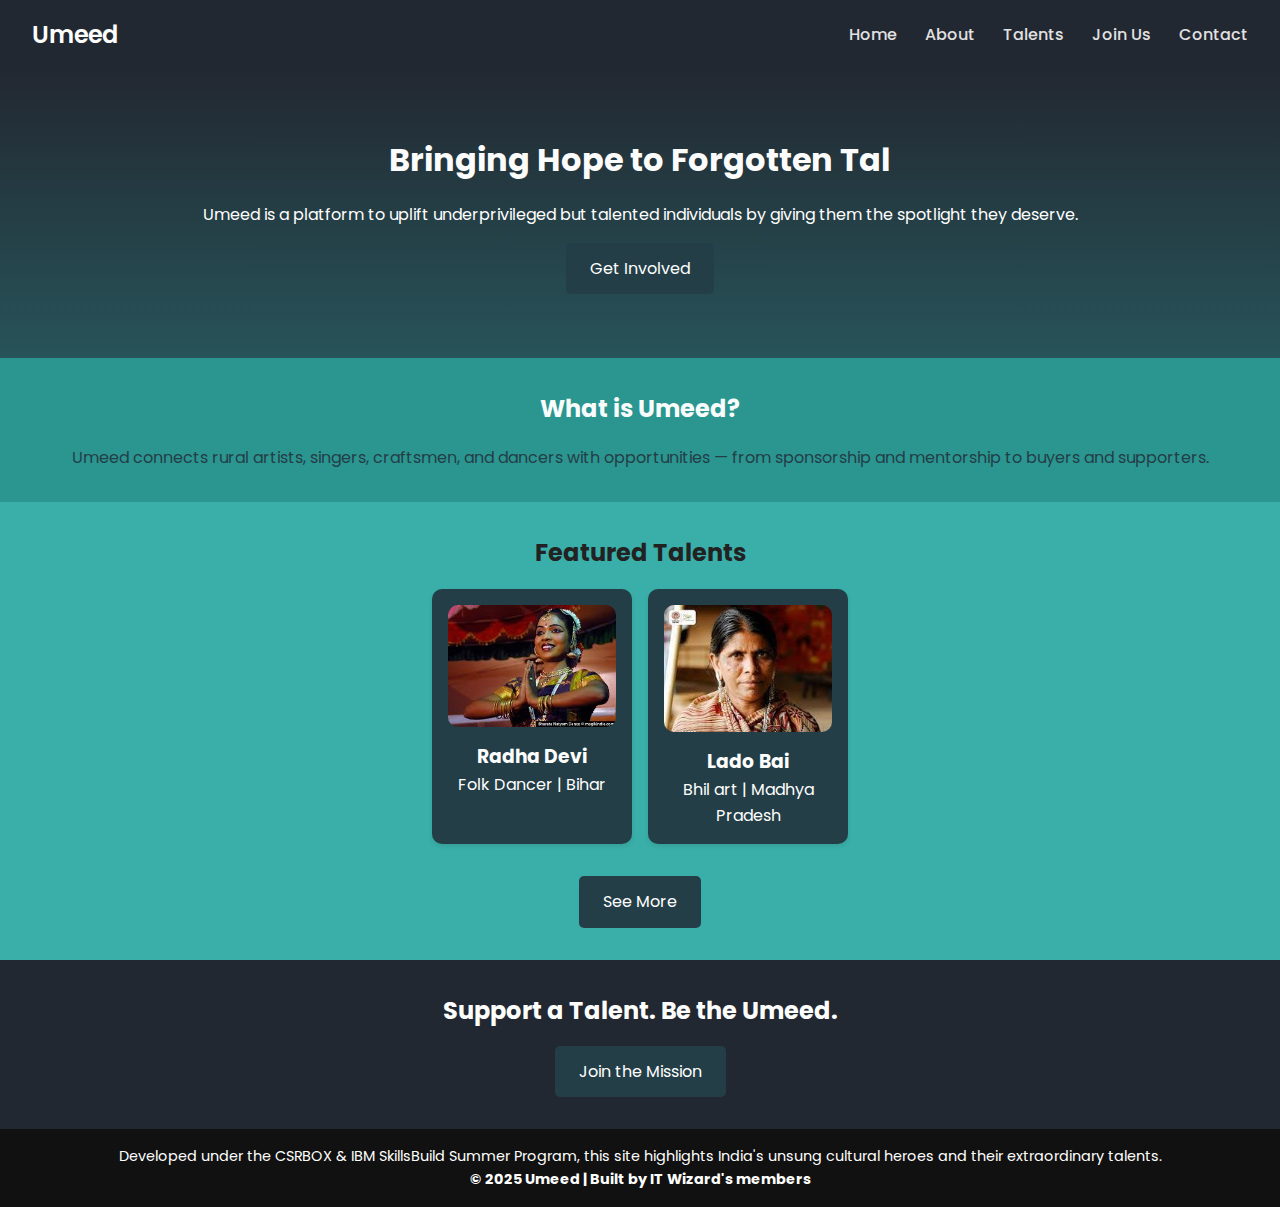
<file: index.html>
<!DOCTYPE html>
<html lang="en">
<head>
  <meta charset="UTF-8" />
  <meta name="viewport" content="width=device-width, initial-scale=1.0"/>
  <title>Umeed – A Platform for Forgotten Talents</title>
  <link rel="icon" type="image/png" href="image/star.png">
  <link rel="stylesheet" href="style.css" />
  <link href="https://fonts.googleapis.com/css2?family=Poppins:wght@400;600&display=swap" rel="stylesheet">
</head>
<body>
  <!-- navbar -->
  <header class="navbar">
    <div class="logo">Umeed</div>
    <nav>
      <!-- <button id="toggleThemeBtn">🌗 Toggle Theme</button> -->
      <a href="#">Home</a>
      <a href="about.html">About</a>
      <a href="talents.html">Talents</a>
      <a href="join.html">Join Us</a>
      <a href="contact.html">Contact</a>
    </nav>
  </header>

  <!-- hero section -->
  <section class="hero">
    <div class="hero-text">
      <h1 id="animatedHeading">Bringing Hope to Forgotten Talents</h1>
      <p>Umeed is a platform to uplift underprivileged but talented individuals by giving them the spotlight they deserve.</p>
      <a href="join.html" class="btn">Get Involved</a>
    </div>
  </section>

  <!-- about -->
  <section class="about">
    <h2>What is Umeed?</h2>
    <p>Umeed connects rural artists, singers, craftsmen, and dancers with opportunities — from sponsorship and mentorship to buyers and supporters.</p>
  </section>

  <!-- talentshowcase preview-->
  <section class="showcase">
    <h2>Featured Talents</h2>
    <div class="cards">
      <div class="card">
        <img src="image/radhadevi.jpeg" alt="Folk Artist">
        <h3>Radha Devi</h3>
        <p>Folk Dancer | Bihar</p>
      </div>
      <div class="card">
        <img src="image/ladobai.jpeg" alt="Woodworker">
        <h3>Lado Bai</h3>
        <p>Bhil art | Madhya Pradesh</p>
      </div>
    </div>
    <a href="talents.html" class="btn">See More</a>
  </section>

  
  <section class="cta">
    <h2>Support a Talent. Be the Umeed.</h2>
    <a href="join.html" class="btn">Join the Mission</a>
  </section>

  <!-- footer -->
  <footer class="footer">
    <p>
    Developed under the CSRBOX & IBM SkillsBuild Summer Program, this site highlights India's unsung cultural heroes and their extraordinary talents.
  </p>
    <strong><p>&copy; 2025 Umeed | Built by IT Wizard's members</p></strong>
    
  </footer>
  
  <script src="script.js"></script>

</body>
</html>
</file>
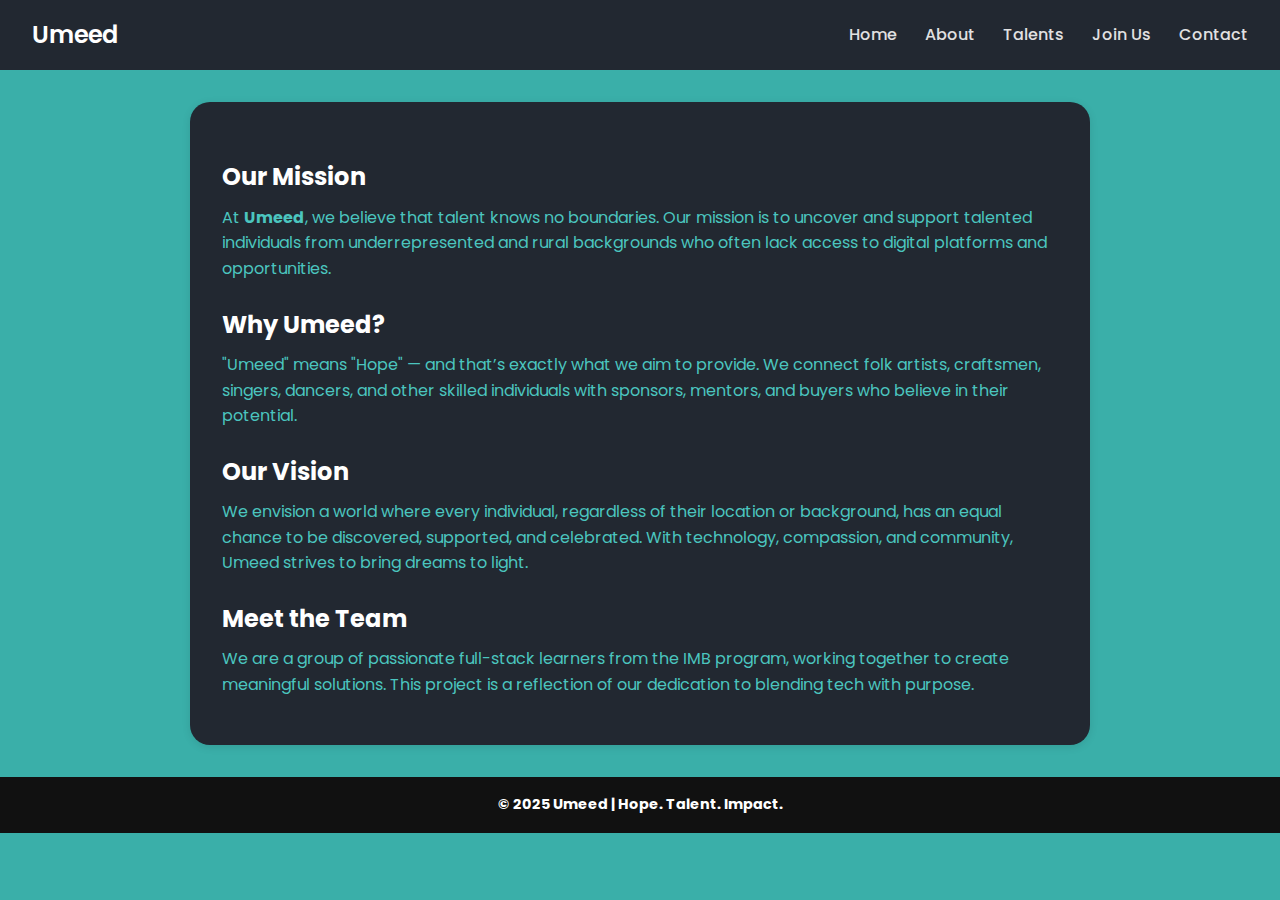
<file: about.html>
<!DOCTYPE html>
<html lang="en">
<head>
  <meta charset="UTF-8" />
  <meta name="viewport" content="width=device-width, initial-scale=1.0"/>
  <title>About Us – Umeed</title>
  <link rel="stylesheet" href="style.css" />
  <link href="https://fonts.googleapis.com/css2?family=Poppins:wght@400;600&display=swap" rel="stylesheet">
</head>
<body>

  <!-- Navbar -->
  <header class="navbar">
    <div class="logo">Umeed</div>
    <nav>
      <a href="index.html">Home</a>
      <a href="about.html">About</a>
      <a href="talents.html">Talents</a>
      <a href="join.html">Join Us</a>
      <a href="contact.html">Contact</a>
    </nav>
  </header>

  <!-- About Section -->
  <section class="about-us">
    <h2>Our Mission</h2>
    <p>
      At <strong>Umeed</strong>, we believe that talent knows no boundaries. Our mission is to uncover and support talented individuals from underrepresented and rural backgrounds who often lack access to digital platforms and opportunities.
    </p>

    <h2>Why Umeed?</h2>
    <p>
      "Umeed" means "Hope" — and that’s exactly what we aim to provide. We connect folk artists, craftsmen, singers, dancers, and other skilled individuals with sponsors, mentors, and buyers who believe in their potential.
    </p>

    <h2>Our Vision</h2>
    <p>
      We envision a world where every individual, regardless of their location or background, has an equal chance to be discovered, supported, and celebrated. With technology, compassion, and community, Umeed strives to bring dreams to light.
    </p>

    <h2>Meet the Team</h2>
    <p>
      We are a group of passionate full-stack learners from the IMB program, working together to create meaningful solutions. This project is a reflection of our dedication to blending tech with purpose.
    </p>
  </section>

  <!-- Footer -->
  <footer class="footer">
    <strong><p>&copy; 2025 Umeed | Hope. Talent. Impact.</p></strong>
  </footer>

</body>
</html>
</file>
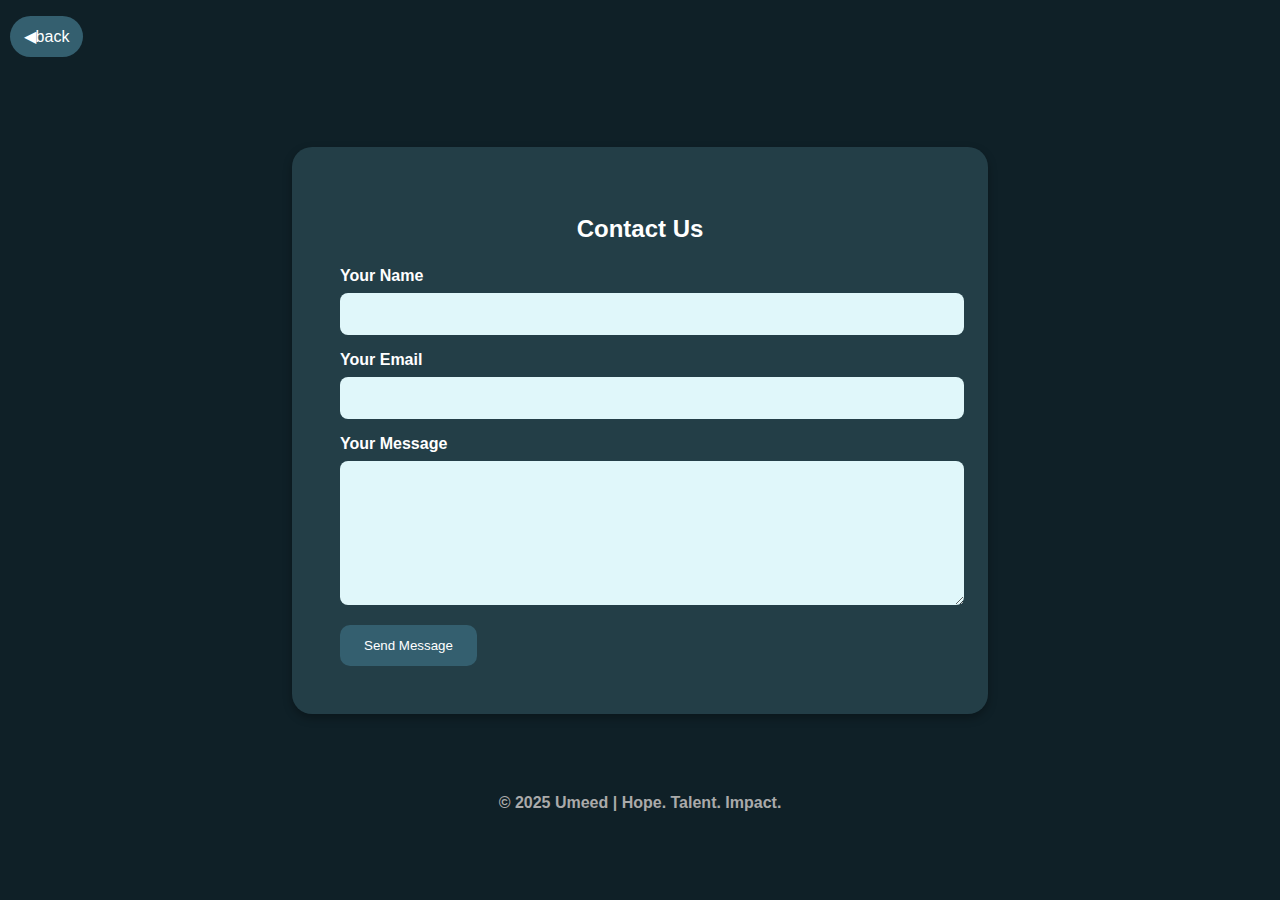
<file: contact.html>
<!DOCTYPE html>
<html lang="en">
<head>
  <meta charset="UTF-8" />
  <meta name="viewport" content="width=device-width, initial-scale=1.0" />
  <link rel="icon" type="image/png" href="image/star.png">
  <title>Contact Us</title>
  <style>
    body {
      margin: 0;
      font-family: Arial, sans-serif;
      background-color: #0f2027;
      color: white;
    }

    .container {
      max-width: 600px;
      margin: 80px auto;
      padding: 3rem;
      
      background-color: #233e47;
      border-radius: 20px;
      box-shadow: 0 4px 10px rgba(0,0,0,0.3);
      display: flexbox;
      justify-content: flex-end;
      align-items: center;
      align-content: start;
    }

    h2 {
      text-align: center;
      margin-bottom: 1.5rem;
    }

    label {
      display: block;
      margin-top: 1rem;
      font-weight: bold;
    }

    input, textarea {
      width: 100%;
      padding: 0.75rem;
      margin-top: 0.5rem;
      border: none;
      border-radius: 8px;
      background-color: #e0f7fa;
      font-size: 1rem;
    }

    textarea {
      resize: vertical;
      height: 120px;
    }
    button{
      display: inline-block;
      margin-top: 1rem;
      padding: 0.8rem 1.5rem;
      background: #345f6f;
      color: white;
      text-decoration: none;
      border-radius: 10px;
      transition: transform 0.3s ease;
      border: none;
    }
    .back-btn{
      outline: none;
      border: none;

      margin: 10px;
      margin-top: 1rem;
      padding: 0.7rem 0.85rem;
      background: #345f6f;
      color: white;
      text-decoration: none;
      border-radius: 1000px;
      font-size: 1rem;
    }
    .back-btn:hover{
        transition: none;
        transform: none;
        background-color:#345f6f ;
    }
    .back-btn:active{
        background-color: #6492a2;
    }
    button:hover {
      background-color: #426e7d;
      transform: scale(1.02);
    }

    .footer {
      text-align: center;
      margin-top: 40px;
      color: #aaa;
    }

    @media (max-width: 600px) {
      .container {
        margin: 30px 20px;
      }
    }
  </style>
</head>
<body>
<a href="index.html"><button class="back-btn">◀back</button></a>
  <div class="container">
    <h2>Contact Us</h2>
    <form action="https://formspree.io/f/xvgqreee" method="POST">
      <label for="name">Your Name</label>
      <input type="text" id="name" name="name" required />

      <label for="email">Your Email</label>
      <input type="email" id="email" name="email" required />

      <label for="message">Your Message</label>
      <textarea id="message" name="message" required></textarea>

      <button type="submit">Send Message</button>
    </form>
  </div>

  <div class="footer">
    <strong><p>&copy; 2025 Umeed | Hope. Talent. Impact.</p></strong>
  </div>

</body>
</html>
</file>
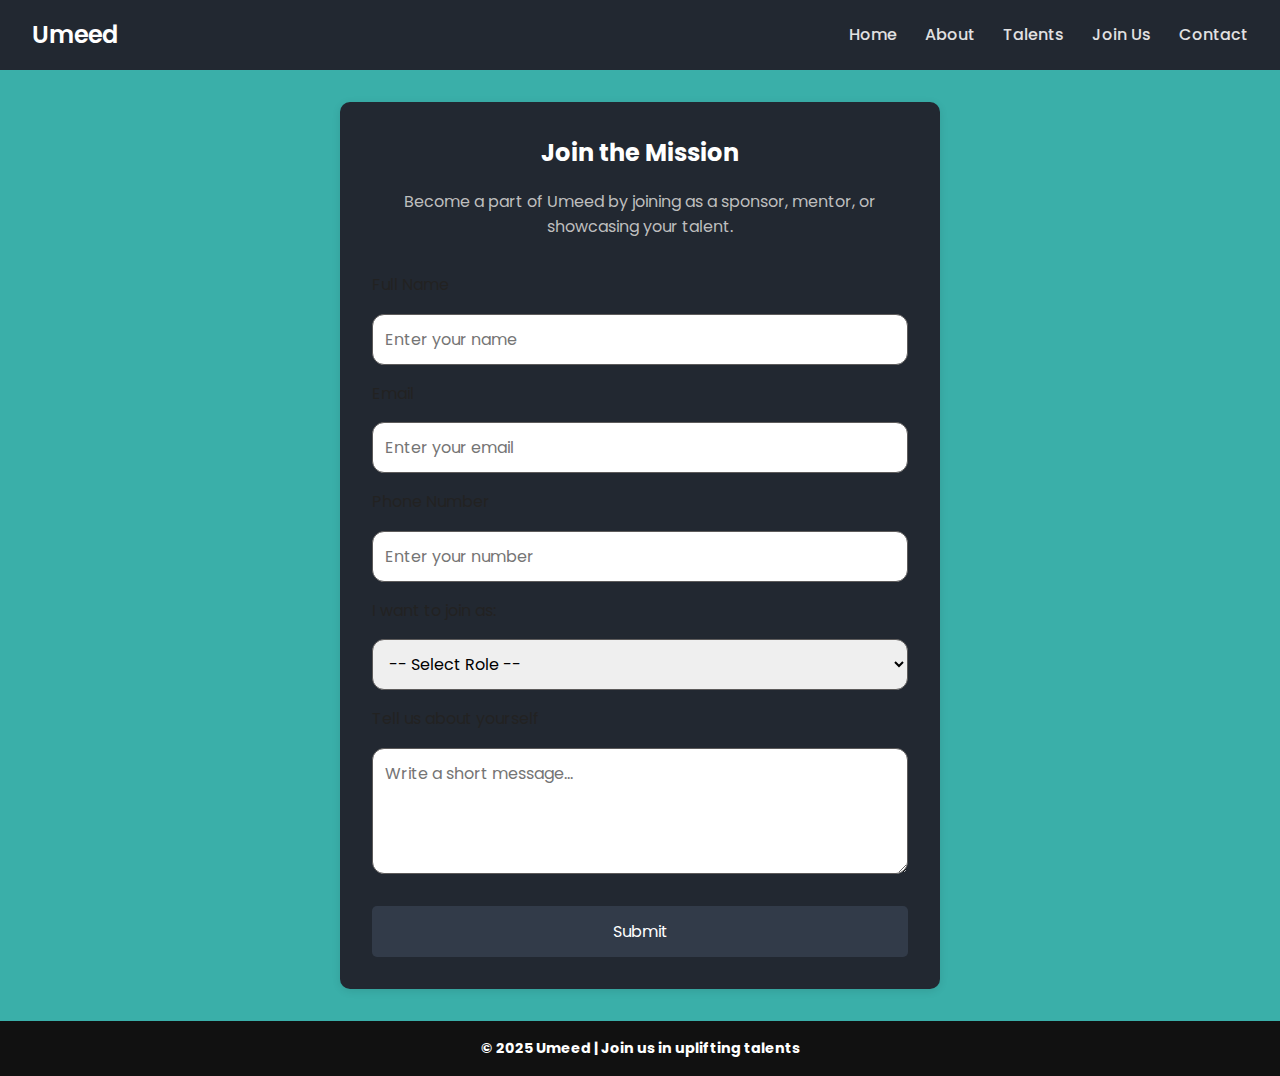
<file: join.html>
<!DOCTYPE html>
<html lang="en">
<head>
  <meta charset="UTF-8" />
  <meta name="viewport" content="width=device-width, initial-scale=1.0"/>
  <title>Join Us – Umeed</title>
  <link rel="icon" type="image/png" href="image/star.png">
  <link rel="stylesheet" href="style.css" />
  <link href="https://fonts.googleapis.com/css2?family=Poppins:wght@400;600&display=swap" rel="stylesheet">
</head>
<body>

  <!-- Navbar -->
  <header class="navbar">
    <div class="logo">Umeed</div>
    <nav>
      <a href="index.html">Home</a>
      <a href="about.html">About</a>
      <a href="talents.html">Talents</a>
      <a href="join.html">Join Us</a>
      <a href="contact.html">Contact</a>
    </nav>
  </header>

  <!-- Join Form Section -->
  <section class="form-section">
    <h2>Join the Mission</h2>
    <p>Become a part of Umeed by joining as a sponsor, mentor, or showcasing your talent.</p>

    <form class="join-form">
      <label for="name">Full Name</label>
      <input type="text" id="name" placeholder="Enter your name" required>

      <label for="email">Email</label>
      <input type="email" id="email" placeholder="Enter your email" required>

      <label for="phone">Phone Number</label>
      <input type="tel" id="phone" placeholder="Enter your number" required>

      <label for="role">I want to join as:</label>
      <select id="role" required>
        <option value="">-- Select Role --</option>
        <option value="sponsor">Sponsor</option>
        <option value="mentor">Mentor</option>
        <option value="talent">Talent</option>
      </select>

      <label for="message">Tell us about yourself</label>
      <textarea id="message" placeholder="Write a short message..." rows="4"></textarea>

      <button type="submit" class="btn">Submit</button>
    </form>
  </section>

  <!-- Footer -->
  <footer class="footer">
    <strong><p>&copy; 2025 Umeed | Join us in uplifting talents</p></strong>
  </footer>

</body>
</html>
</file>
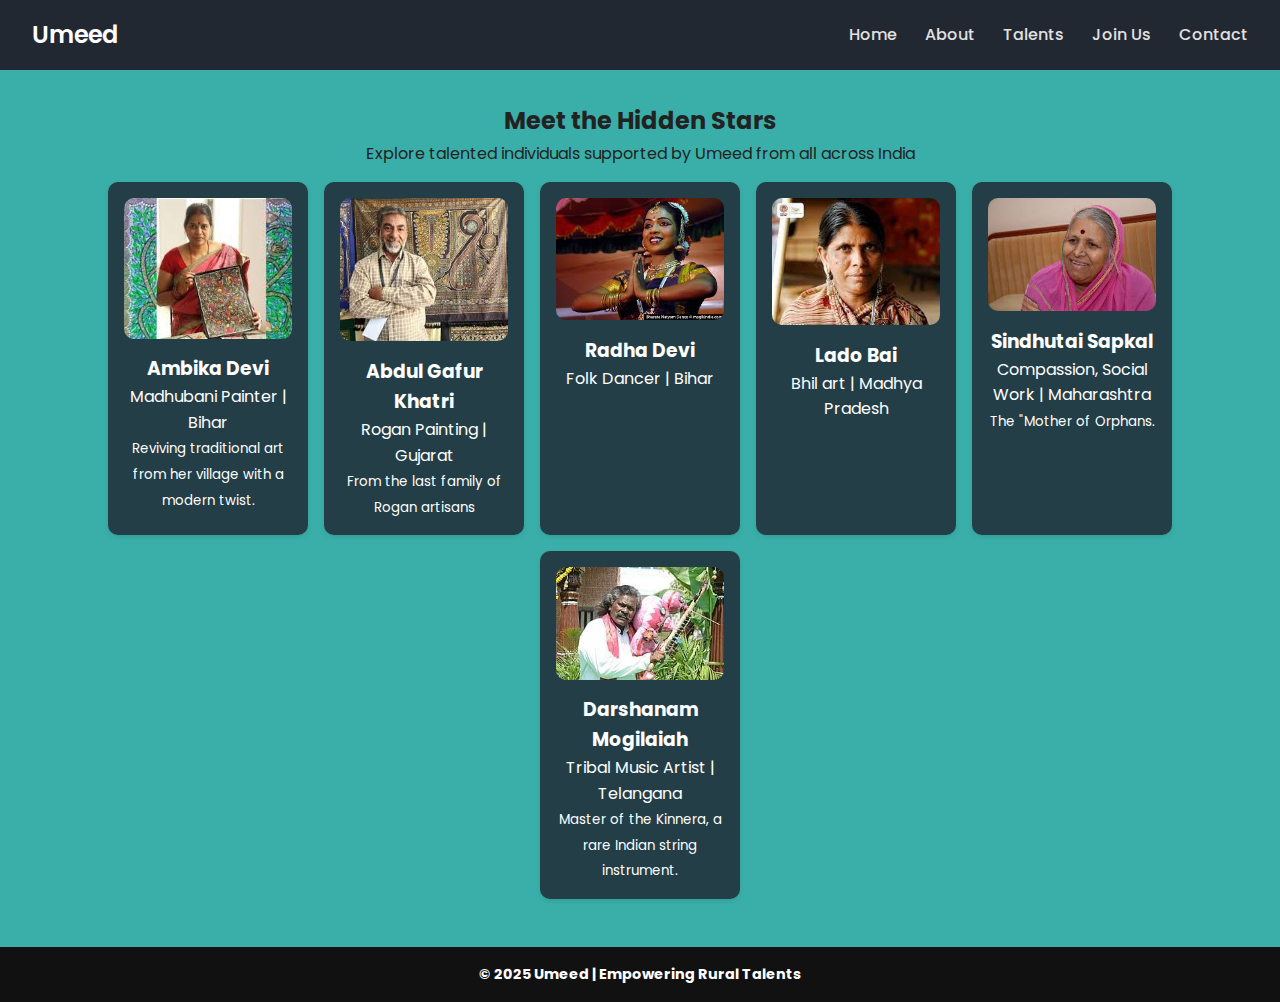
<file: talents.html>
<!DOCTYPE html>
<html lang="en">
<head>
  <meta charset="UTF-8" />
  <meta name="viewport" content="width=device-width, initial-scale=1.0"/>
  <title>Talents Showcase – Umeed</title>
  <link rel="stylesheet" href="style.css" />
  <link href="https://fonts.googleapis.com/css2?family=Poppins:wght@400;600&display=swap" rel="stylesheet">
</head>
<body>

  <!-- Navbar -->
  <header class="navbar">
    <div class="logo">Umeed</div>
    <nav>
      <a href="index.html">Home</a>
      <a href="about.html">About</a>
      <a href="talents.html">Talents</a>
      <a href="join.html">Join Us</a>
      <a href="contact.html">Contact</a>
    </nav>
  </header>

  <!-- Talent Showcase -->
  <section class="showcase">
    <h2>Meet the Hidden Stars</h2>
    <p>Explore talented individuals supported by Umeed from all across India</p>

    <div class="cards">
      <div class="card">
        <img src="image/ambikadevi.jpeg" alt="Artist">
        <h3>Ambika Devi</h3>
        <p>Madhubani Painter | Bihar</p>
        <small>Reviving traditional art from her village with a modern twist.</small>
      </div>

      <div class="card">
        <img src="image/abdulgaffar.jpeg" alt="Singer">
        <h3>Abdul Gafur Khatri</h3>
        <p>Rogan Painting | Gujarat</p>
        <small>From the last family of Rogan artisans</small>
      </div>
      
      <div class="card">
        <img src="image/radhadevi.jpeg" alt="Folk Artist">
        <h3>Radha Devi</h3>
        <p>Folk Dancer | Bihar</p>
      </div> 

      <div class="card">
        <img src="image/ladobai.jpeg" alt="Woodworker">
        <h3>Lado Bai</h3>
        <p>Bhil art | Madhya Pradesh</p>
      </div>
    

      <div class="card">
        <img src="image/sindhutai.jpeg" alt="social work">
        <h3>Sindhutai Sapkal</h3>
        <p>Compassion, Social Work | Maharashtra</p>
        <small>The "Mother of Orphans.</small>
      </div>

      <div class="card">
        <img src="image/darshanam.jpeg" alt="music artist">
        <h3>Darshanam Mogilaiah</h3>
        <p>Tribal Music Artist | Telangana</p>
        <small>Master of the Kinnera, a rare Indian string instrument.</small>
      </div>
    </div>
  </section>

  <!-- Footer -->
  <footer class="footer">
    <strong><p>&copy; 2025 Umeed | Empowering Rural Talents</p></strong>
  </footer>

</body>
</html>
</file>
<file: style.css>
* {
  margin: 0;
padding: 0;
 box-sizing: border-box;
  font-family: 'Poppins', sans-serif;
}

body {
line-height: 1.6;
  background: #3AAFA9;
  color: #222;
}
.navbar {
 display: flex;
 justify-content: space-between;
  align-items: center;
  background: #222831;
color: #fff;
  padding: 1rem 2rem;
}

.navbar .logo {
  font-weight: 600;
  font-size: 1.5rem;
}

.navbar nav a {
  color: #e1e1e1;
  margin-left: 1.5rem;
  text-decoration: none;
  font-weight: 500;

}
.navbar nav a:hover{
  color: #3AAFA9;
 
  transform: scale(1.1);
}
.hero {

  color: white;
  padding: 4rem 2rem;
  text-align: center;
  background:linear-gradient(360deg,#233e47cf,#222831)
}
.hero h1 {
  font-size: 2.5rem;
  margin-bottom: 1rem;
}

.btn {
  display: inline-block;
  margin-top: 1rem;
  padding: 0.8rem 1.5rem;
  background: #233e47;
  color: white;
  text-decoration: none;
  border-radius: 5px;
  transition: transform 0.3s ease;
}
.btn:hover{
  background-color: #2e525e;
  transform: scale(1.05);
  
}

.about {
  text-align: center;
  color: #233e47;
  padding: 2rem;
  background: #2b9590;
  
}

.about h2 {
  margin-bottom: 1rem;
  color: #f9fcfd;
}
.showcase {
  padding: 2rem;
  text-align: center;
}

.cards {
  display: flex;
  justify-content: center;
  flex-wrap: wrap;
  gap: 1rem;
  margin: 1rem 0;

}

.card {
  background: #233e47;
 color: white;
border-radius: 10px;
padding: 1rem;
 width: 200px;
  box-shadow: 0 2px 5px rgba(0,0,0,0.1);
  gap: 1rem;
  
}
.card:hover{
 background:linear-gradient(120deg,#deff4a,#ff6868,#6df0f5)
   
}

.card img {

  width: 100%;
  border-radius: 10px;
}

.card h3 {
  margin-top: 0.5rem;
}

.cta {
 background: #222831;
 color: white;
 text-align: center;
padding: 2rem;

}
.footer {
  background: #111;
  color: white;
  text-align: center;
  padding: 1rem;
  font-size: 0.9rem;
}
.form-section {
background: #222831;
padding: 2rem;
  max-width: 600px;
 margin: 2rem auto;
  border-radius: 10px;
  box-shadow: 0 2px 8px rgba(0,0,0,0.1);

}

.form-section h2 {
  text-align: center;
  color: white;
  margin-bottom: 1rem;

}

.form-section p {


  text-align: center;
  margin-bottom: 2rem;
   color: #bebebe;

}

.join-form {
  display: flex;
 flex-direction: column;

  gap: 1rem;
}

.join-form input,
.join-form textarea,
.join-form select {
  padding: 0.75rem;
  border: 1px solid #5d5b5b;
border-radius: 12px;
  font-size: 1rem;
 resize: vertical;
}
.join-form button {
  background: #323b49;
  color: white;
  border: none;
  padding: 0.8rem;
  cursor: pointer;
  font-size: 1rem;
  border-radius: 5px;
  transition: transform 0.3s ease;
}
.join-form button:hover {
  background: #4b576c;
  transform: scale(1.05);
}
.about-us {

  max-width: 900px;
  margin: 2rem auto;
  padding: 2rem;
  background: #222831;
  border-radius: 20px;
  box-shadow: 0 2px 8px rgba(0,0,0,0.1);
  color: #4bc5bf;
  
}

.about-us h2 {
  color: white;
  margin-top: 1.5rem;

  margin-bottom: 0.5rem;
}

.about-us p {
  margin-bottom: 1rem;
  line-height: 1.6;

}
#animatedHeading {
font-size: 2rem;
color: #fcfcfc;
display: inline-block;
}

@media (max-width: 768px){
  .footer {
  background: #111;
  color: white;
  text-align: center;
  padding: 1rem;
  font-size: 0.5rem;
}
}
</file>
